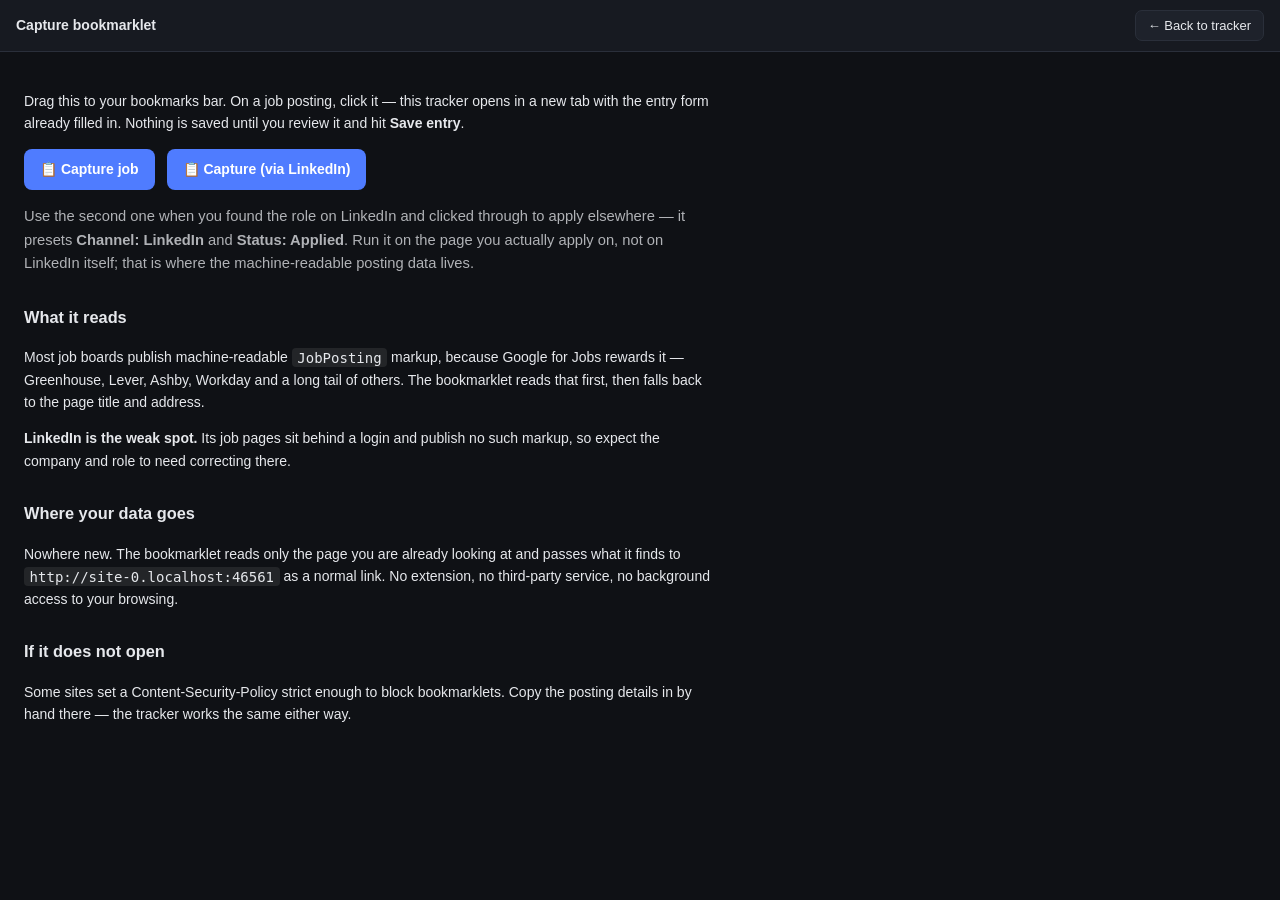
<file: web/static/capture.html>
<!DOCTYPE html>
<html lang="en">
<head>
  <meta charset="UTF-8" />
  <meta name="viewport" content="width=device-width, initial-scale=1.0" />
  <title>Capture bookmarklet — Applications &amp; Networking Tracker</title>
  <link rel="stylesheet" href="styles.css" />
</head>
<body>
  <div id="app">
    <header class="topbar">
      <div class="brand">Capture bookmarklet</div>
      <div class="actions"><a href="/"><button>← Back to tracker</button></a></div>
    </header>

    <main class="capture">
      <p>
        Drag this to your bookmarks bar. On a job posting, click it — this
        tracker opens in a new tab with the entry form already filled in.
        Nothing is saved until you review it and hit <strong>Save entry</strong>.
      </p>

      <p>
        <a id="bm" class="bookmarklet" href="#">📋 Capture job</a>
        <a id="bm-linkedin" class="bookmarklet" href="#">📋 Capture (via LinkedIn)</a>
      </p>

      <p class="muted">
        Use the second one when you found the role on LinkedIn and clicked
        through to apply elsewhere — it presets <strong>Channel: LinkedIn</strong>
        and <strong>Status: Applied</strong>. Run it on the page you actually
        apply on, not on LinkedIn itself; that is where the machine-readable
        posting data lives.
      </p>

      <h3>What it reads</h3>
      <p>
        Most job boards publish machine-readable
        <code>JobPosting</code> markup, because Google for Jobs rewards it —
        Greenhouse, Lever, Ashby, Workday and a long tail of others. The
        bookmarklet reads that first, then falls back to the page title and
        address.
      </p>
      <p>
        <strong>LinkedIn is the weak spot.</strong> Its job pages sit behind a
        login and publish no such markup, so expect the company and role to
        need correcting there.
      </p>

      <h3>Where your data goes</h3>
      <p>
        Nowhere new. The bookmarklet reads only the page you are already
        looking at and passes what it finds to
        <code id="origin"></code> as a normal link. No extension, no
        third-party service, no background access to your browsing.
      </p>

      <h3>If it does not open</h3>
      <p>
        Some sites set a Content-Security-Policy strict enough to block
        bookmarklets. Copy the posting details in by hand there — the tracker
        works the same either way.
      </p>
    </main>
  </div>

  <script src="capture.js"></script>
</body>
</html>
</file>
<file: web/static/styles.css>
:root {
  --bg: #0f1115;
  --panel: #171a21;
  --panel-2: #1e222b;
  --border: #2a2f3a;
  --text: #e6e8ec;
  --muted: #9aa3b2;
  --accent: #4c8bf5;
  --accent-2: #3a6fd0;
  --danger: #e5534b;
  --ok: #3fb950;
}
* { box-sizing: border-box; }
body {
  margin: 0;
  font: 14px/1.45 -apple-system, BlinkMacSystemFont, "Segoe UI", Roboto, sans-serif;
  background: var(--bg);
  color: var(--text);
}
.hidden { display: none !important; }

.topbar {
  display: flex; align-items: center; gap: 16px;
  padding: 10px 16px; background: var(--panel);
  border-bottom: 1px solid var(--border); position: sticky; top: 0; z-index: 5;
  flex-wrap: wrap;
}
.brand { font-weight: 600; }
.modes { display: flex; gap: 4px; background: var(--panel-2); padding: 3px; border-radius: 8px; }
.mode {
  background: transparent; border: 0; color: var(--muted);
  padding: 6px 14px; border-radius: 6px; cursor: pointer; font-weight: 500;
}
.mode.active { background: var(--accent); color: #fff; }
.actions { margin-left: auto; display: flex; gap: 8px; align-items: center; position: relative; }

button {
  background: var(--panel-2); color: var(--text); border: 1px solid var(--border);
  padding: 7px 12px; border-radius: 7px; cursor: pointer; font-size: 13px;
}
button:hover { border-color: var(--accent); }
button.primary { background: var(--accent); border-color: var(--accent); color: #fff; }
button.primary:hover { background: var(--accent-2); }

.menu { position: relative; }
.dropdown {
  position: absolute; right: 0; top: 110%; background: var(--panel-2);
  border: 1px solid var(--border); border-radius: 8px; min-width: 170px;
  padding: 6px; z-index: 10; box-shadow: 0 8px 24px rgba(0,0,0,.4);
}
.dropdown a {
  display: block; padding: 8px 10px; color: var(--text);
  text-decoration: none; border-radius: 6px; font-size: 13px;
}
.dropdown a:hover { background: var(--panel); }
.dropdown a.danger { color: var(--danger); }

.banner {
  font-size: 12px; color: var(--muted); padding: 8px 16px;
  background: var(--panel); border-bottom: 1px solid var(--border);
}

main { padding: 16px; overflow-x: auto; }
table { width: 100%; border-collapse: collapse; min-width: 900px; }
th, td {
  text-align: left; padding: 9px 10px; border-bottom: 1px solid var(--border);
  vertical-align: top; font-size: 13px;
}
th { color: var(--muted); font-weight: 600; position: sticky; top: 0; }
tbody tr:hover { background: var(--panel); }
td .notes { color: var(--muted); max-width: 240px; white-space: pre-wrap; }
td a { color: var(--accent); }

.pill {
  display: inline-block; padding: 2px 9px; border-radius: 999px;
  font-size: 12px; border: 1px solid var(--border); background: var(--panel-2);
}
.row-actions button { padding: 4px 8px; font-size: 12px; }

.empty { color: var(--muted); padding: 40px; text-align: center; }

/* modal */
.modal {
  position: fixed; inset: 0; background: rgba(0,0,0,.55);
  display: flex; align-items: flex-start; justify-content: center; z-index: 50;
  padding: 40px 16px; overflow-y: auto;
}
.modal-card {
  background: var(--panel); border: 1px solid var(--border);
  border-radius: 12px; padding: 20px; width: 640px; max-width: 100%;
}
.modal-card h2 { margin: 0 0 14px; }
.form-grid { display: grid; grid-template-columns: 1fr 1fr; gap: 12px; }
.form-grid label { display: flex; flex-direction: column; gap: 4px; font-size: 12px; color: var(--muted); }
.form-grid label.wide { grid-column: 1 / -1; }
.form-grid input, .form-grid select, .form-grid textarea {
  background: var(--panel-2); border: 1px solid var(--border); color: var(--text);
  padding: 8px; border-radius: 7px; font: inherit;
}
.modal-actions { display: flex; justify-content: flex-end; gap: 8px; margin-top: 16px; }

/* login */
.login { position: fixed; inset: 0; display: flex; align-items: center; justify-content: center; }
.login-card {
  background: var(--panel); border: 1px solid var(--border); border-radius: 12px;
  padding: 28px; width: 320px; display: flex; flex-direction: column; gap: 12px;
}
.login-card h1 { margin: 0; }
.login-card p { margin: 0; color: var(--muted); font-size: 13px; }
.login-card input { background: var(--panel-2); border: 1px solid var(--border); color: var(--text); padding: 10px; border-radius: 7px; }
.login-error { color: var(--danger); font-size: 12px; min-height: 14px; }

.toast {
  position: fixed; bottom: 20px; left: 50%; transform: translateX(-50%);
  background: var(--panel-2); border: 1px solid var(--border);
  padding: 10px 16px; border-radius: 8px; z-index: 100;
}
.toast.err { border-color: var(--danger); }

@media (max-width: 620px) {
  .form-grid { grid-template-columns: 1fr; }
  .brand { width: 100%; }
}

/* capture.html */
.capture { max-width: 46rem; padding: 1.5rem; line-height: 1.6; }
.capture h3 { margin-top: 1.75rem; }
.capture code { background: rgba(127,127,127,.18); padding: .1rem .35rem; border-radius: 4px; }
.bookmarklet {
  display: inline-block; padding: .6rem 1rem; border-radius: 8px;
  background: #4f7cff; color: #fff; text-decoration: none; font-weight: 600;
  cursor: grab;
}
/* search / filters / sorting */
#search {
  padding: .4rem .6rem; border-radius: 6px; min-width: 12rem;
  border: 1px solid rgba(127,127,127,.35); background: transparent; color: inherit;
}
.chk { display: inline-flex; align-items: center; gap: .35rem; font-size: .9rem; white-space: nowrap; }
th[data-sort] { cursor: pointer; user-select: none; }
th[data-sort]:hover { text-decoration: underline; }
th[data-sort].sorted::after { content: " ▲"; font-size: .7em; }
th[data-sort].sorted[data-dir="desc"]::after { content: " ▼"; }

/* a follow-up that has come due */
tr.due { background: rgba(255, 176, 32, .07); }
.due-pill {
  background: rgba(255, 176, 32, .22); color: #ffb020;
  padding: .1rem .45rem; border-radius: 999px; font-weight: 600;
}

/* capture page + duplicate warning */
.capture .muted { opacity: .75; font-size: .92rem; }
.capture .bookmarklet + .bookmarklet { margin-left: .5rem; }
.dupe {
  background: rgba(255, 176, 32, .15); border: 1px solid rgba(255, 176, 32, .45);
  color: #ffb020; padding: .55rem .75rem; border-radius: 8px;
  margin-bottom: .75rem; font-size: .9rem;
}
</file>
